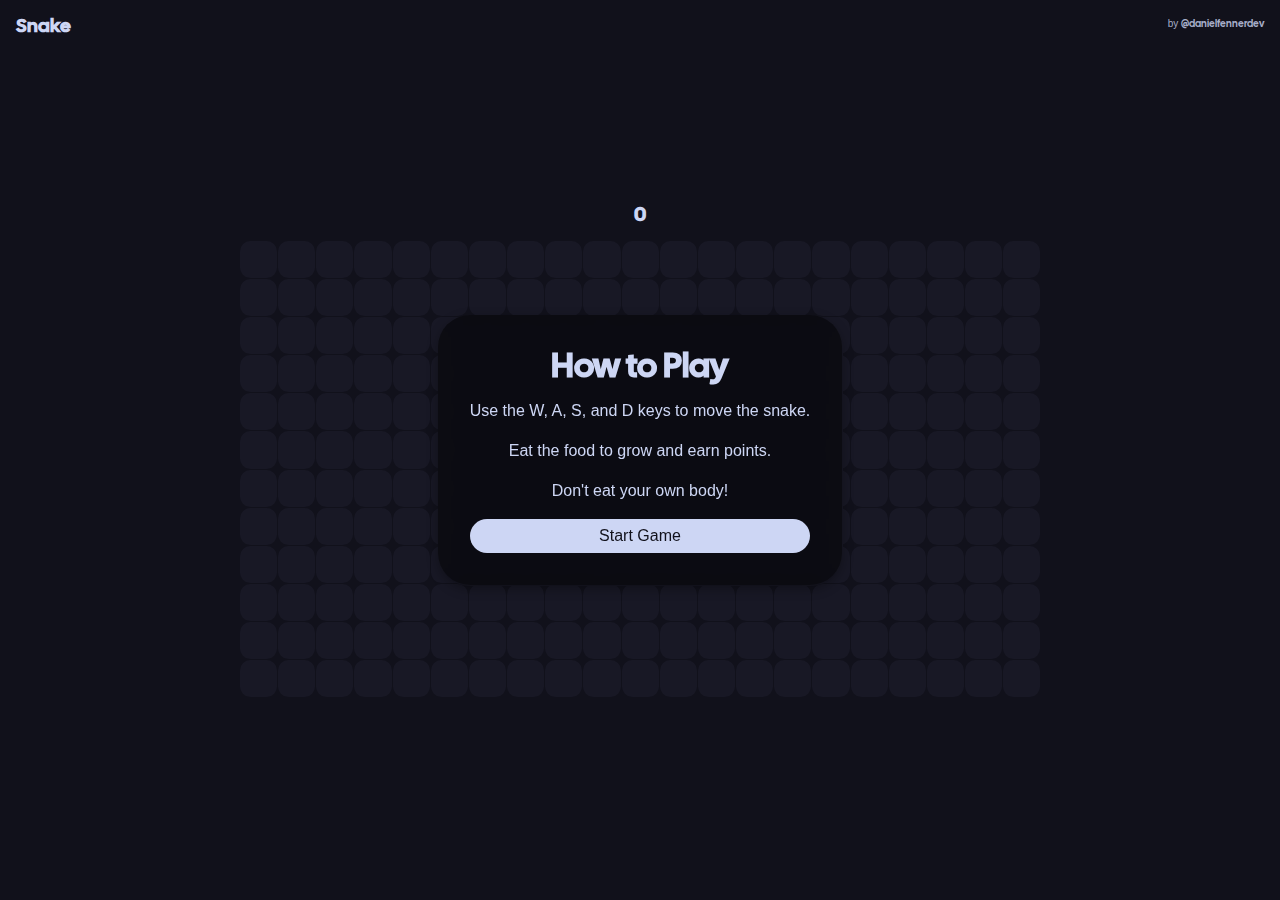
<file: snake/index.html>
<!DOCTYPE html>
<html lang="en">
  <head>
    <meta charset="UTF-8" />
    <meta name="viewport" content="width=device-width, initial-scale=1.0" />
    <title>Snake by @danielfennerdev</title>
    <link rel="stylesheet" href="style.css" />
    <script defer src="script.js" type="module"></script>
    <script defer src="snake.js" type="module"></script>
    <link
      href="https://fonts.googleapis.com/css2?family=Cal+Sans&family=Google+Sans:ital,opsz,wght@0,17..18,400..700;1,17..18,400..700&display=swap"
      rel="stylesheet"
    />
  </head>
  <body>
    <div class="signature">
      by <a href="https://www.danielfenner.com">@danielfennerdev</a>
    </div>
    <div class="title" id="title"><h5>Snake</h5></div>

    <main>
      <modal>
        <h3>How to Play</h3>
        <p>Use the W, A, S, and D keys to move the snake.</p>
        <p>Eat the food to grow and earn points.</p>
        <p>Don't eat your own body!</p>
        <button id="start-button">Start Game</button>
      </modal>
      <section class="game-area">
        <h5 class="score-display" id="score-display">Score: 0</h5>
        <div class="board-container" id="board-container"></div>
      </section>
    </main>
  </body>
</html>
</file>
<file: snake/style.css>
html {
  font-size: 16px;
  scroll-behavior: smooth;
}

:root {
  --base: #11111b;
  --base2: #181825;
  --primary: #cba6f7;
  --head: #d3b6f7;
  --food: #a6e3a1;
  --text: #cdd6f4;
  --subtext: #a6adc8;
}

* {
  margin: 0;
  padding: 0;
  box-sizing: border-box;
}

body {
  font-family: "Google Sans", Tahoma, Geneva, Verdana, sans-serif;
  line-height: 1.6;
  background-color: var(--base);
  color: var(--text);
  display: flex;
  justify-content: center;
}

h1,
h2,
h3,
h4,
h5,
h6 {
  line-height: 1.1;
  font-family: "Cal Sans", sans-serif;
  font-weight: 700;
  color: var(--text);
}

h1 {
  font-size: clamp(2.25rem, 8vw, 3.76rem);
}

h2 {
  font-size: clamp(1.85rem, 6vw, 2.82rem);
}

h3 {
  font-size: clamp(1.6rem, 4vw, 2.1rem);
}

h4 {
  font-size: clamp(1.4rem, 3vw, 1.65rem);
}

h5 {
  font-size: 1.18rem;
}

h6 {
  font-size: 0.82rem;
  text-transform: uppercase;
  letter-spacing: 0.05em;
  color: var(--subtext);
}
a {
  text-decoration: none;
}

p {
  font-size: 1rem;
  line-height: 1.5;
}

input,
textarea,
select,
button {
  font-family: inherit;
}

.signature {
  font-size: 10px;
  position: absolute;
  top: 1rem;
  right: 1rem;
  color: var(--subtext);
}

.signature a {
  font-family: "Cal Sans", sans-serif;
  color: var(--iris-11);
}
.signature a:hover {
  text-decoration: underline;
}
#title {
  position: absolute;
  top: 1rem;
  left: 1rem;
  color: var(--iris-9);
}

#title {
  font-size: 1rem;
}

.game-area {
  display: flex;
  flex-direction: column;
  align-items: center;
  gap: 1rem;
}

.board-container {
  display: grid;
  grid-template-columns: repeat(21, 1fr);
  width: calc(100dvw - 2rem);
  max-width: 800px;
  gap: 1px;
  border-radius: 0.25rem;
}

.square {
  aspect-ratio: 1/1;
  background-color: var(--base2);
  border-radius: 28%;
  display: flex;
  align-items: center;
  justify-content: center;
  filter: brightness(1);
  transition: filter 0.2s ease-out;
}

main {
  display: flex;
  flex-direction: column;
  align-items: center;
  width: 100%;
  height: 100dvh;
  justify-content: center;
  gap: 2rem;
}

.head {
  background-color: var(--head);
}

.body {
  background-color: var(--primary);
}

.food {
  background-color: var(--food);
}

.score-display {
  text-align: center;
  color: var(--text);
  font-size: 1.25rem;
}

modal {
  position: fixed;

  background-color: rgba(0, 0, 0, 0.5);
  backdrop-filter: blur(15px);
  padding: 2rem;
  border-radius: 2rem;
  box-shadow: 0 4px 12px rgba(0, 0, 0, 0.3);
  z-index: 1000;
  display: flex;
  flex-direction: column;
  align-items: center;
  text-align: center;
  gap: 1rem;
}

modal button {
  width: 100%;
  padding: 0.5rem 1rem;
  font-size: 1rem;
  border: none;
  border-radius: 29px;
  background-color: var(--text);
  color: var(--base);
  cursor: pointer;
  transition: background-color 0.2s ease-in-out;
}

modal button:hover {
  background-color: var(--primary);
  color: var(--base2);
}
</file>
